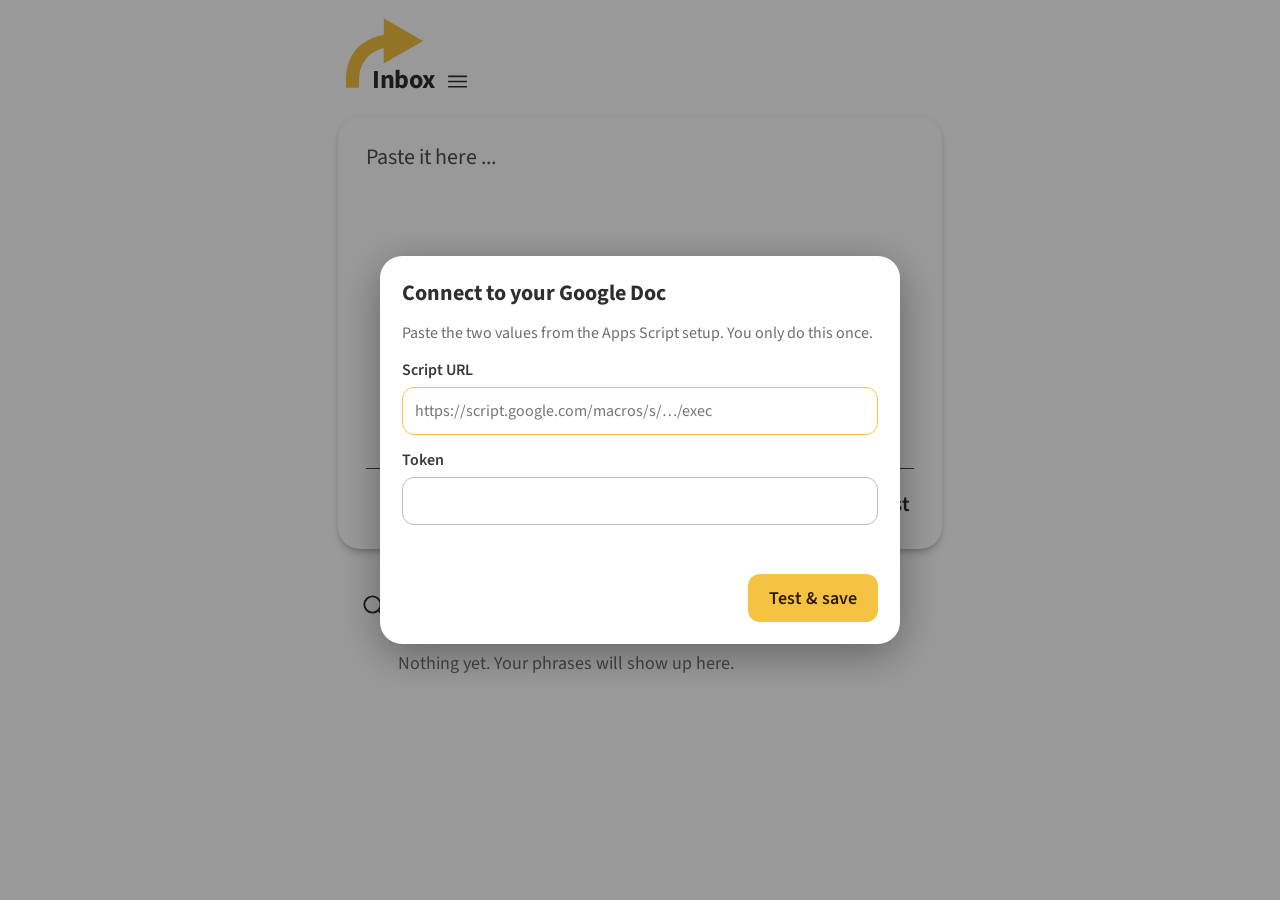
<file: index.html>
<!doctype html>
<html lang="en">
<head>
  <meta charset="utf-8">
  <meta name="viewport" content="width=device-width, initial-scale=1, viewport-fit=cover, interactive-widget=resizes-content">
  <title>Inbox</title>
  <meta name="description" content="Capture English phrases into your Google Doc instantly.">
  <meta name="theme-color" content="#FFFFFF" media="(prefers-color-scheme: light)">
  <meta name="theme-color" content="#1B1B1D" media="(prefers-color-scheme: dark)">
  <meta name="color-scheme" content="light dark">
  <link rel="manifest" href="manifest.webmanifest">
  <link rel="icon" type="image/png" sizes="32x32" href="icons/favicon-32.png">
  <link rel="apple-touch-icon" href="icons/apple-touch-icon.png">
  <link rel="preconnect" href="https://fonts.googleapis.com">
  <link rel="preconnect" href="https://fonts.gstatic.com" crossorigin>
  <link rel="stylesheet" href="https://fonts.googleapis.com/css2?family=Source+Sans+3:wght@400;600;700&display=swap">
  <link rel="stylesheet" href="style.css">
</head>
<body>
  <header class="bar">
    <div class="brand">
      <svg class="arrow" viewBox="224 218 556 502" aria-hidden="true">
        <path d="M224 720V668C224 470 335 370 497 337V218L780 382 496 545V433C385 465 318 545 318 668V720Z"/>
      </svg>
      <h1>Inbox</h1>
    </div>
    <div class="menu-wrap">
      <button id="menuBtn" class="menu-btn" aria-label="Menu" aria-haspopup="true" aria-expanded="false">
        <svg viewBox="0 0 24 24" aria-hidden="true"><path d="M3 7h18M3 12h18M3 17h18"/></svg>
      </button>
      <div id="menu" class="menu" role="menu" hidden>
        <p class="menu-info"><span id="count">…</span> waiting in your doc</p>
        <p class="menu-info" id="toSend" hidden></p>
        <p class="menu-info menu-off" id="offline" hidden>You're offline. Entries will send later.</p>
        <button type="button" role="menuitem" id="sendNow" hidden>Send now</button>
        <button type="button" role="menuitem" id="openSettings">Connection settings</button>
      </div>
    </div>
  </header>

  <main>
    <form id="composer" class="card" autocomplete="off">
      <label for="text" class="sr-only">Phrase</label>
      <textarea id="text" placeholder="Paste it here ..." autofocus
                enterkeyhint="enter" spellcheck="true" autocapitalize="sentences" dir="auto"></textarea>
      <div class="card-foot">
        <button type="button" id="mic" class="mic" aria-label="Hold to speak">
          <svg viewBox="0 0 24 24" aria-hidden="true">
            <rect x="8.5" y="2.5" width="7" height="12" rx="3.5"/>
            <path class="mic-grill" d="M10.5 6h3M10.5 8.5h3M10.5 11h3"/>
            <path class="mic-stand" d="M5.5 11a6.5 6.5 0 0 0 13 0M12 17.5v4M8.5 21.5h7"/>
          </svg>
        </button>
        <span id="listening" class="listening" hidden>Listening…</span>
        <button type="submit" id="post" class="post">Post</button>
      </div>
    </form>

    <div class="search">
      <svg viewBox="0 0 24 24" aria-hidden="true"><circle cx="10" cy="10" r="6.5"/><path d="M15 15l6 6"/></svg>
      <input id="search" type="search" dir="auto" placeholder="Search ..." aria-label="Search your entries">
    </div>

    <ul id="list" class="timeline"></ul>
    <p id="empty" class="empty" hidden>Nothing yet. Your phrases will show up here.</p>
    <button type="button" id="more" class="more" aria-label="Show more" hidden>
      <svg viewBox="0 0 24 24" aria-hidden="true"><circle cx="12" cy="5" r="1.6"/><circle cx="12" cy="12" r="1.6"/><circle cx="12" cy="19" r="1.6"/></svg>
    </button>
  </main>

  <dialog id="settings" class="sheet">
    <form method="dialog" id="settingsForm">
      <h2>Connect to your Google Doc</h2>
      <p class="hint">Paste the two values from the Apps Script setup. You only do this once.</p>
      <label>Script URL
        <input id="setUrl" type="url" inputmode="url" placeholder="https://script.google.com/macros/s/…/exec" required>
      </label>
      <label>Token
        <input id="setToken" type="text" autocapitalize="off" autocorrect="off" spellcheck="false" required>
      </label>
      <p id="settingsMsg" class="msg" role="status"></p>
      <div class="sheet-actions">
        <button type="button" id="cancelSettings" class="btn btn-ghost">Cancel</button>
        <button type="submit" id="saveSettings" class="btn btn-primary">Test &amp; save</button>
      </div>
    </form>
  </dialog>

  <div id="toast" class="toast" role="status" aria-live="polite"></div>

  <script src="core.js"></script>
  <script src="tagger.js"></script>
  <script src="app.js"></script>
</body>
</html>
</file>
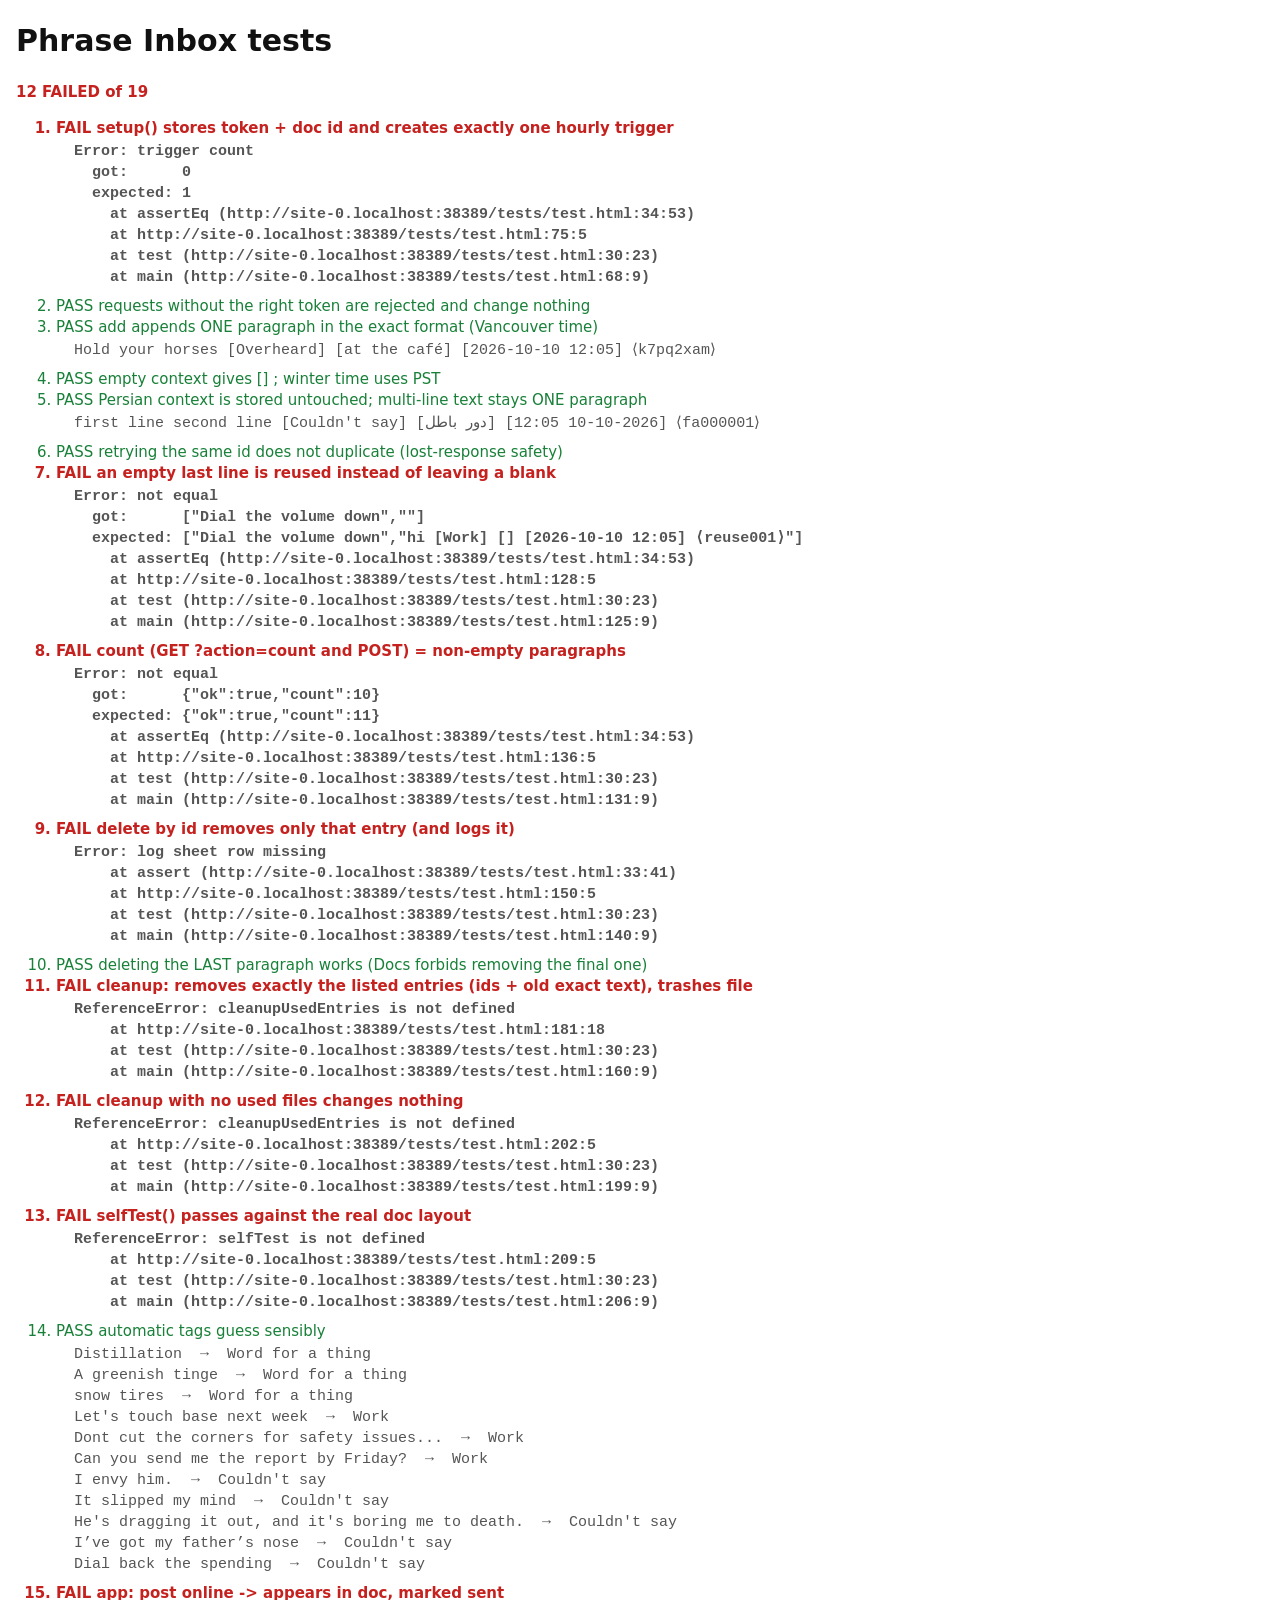
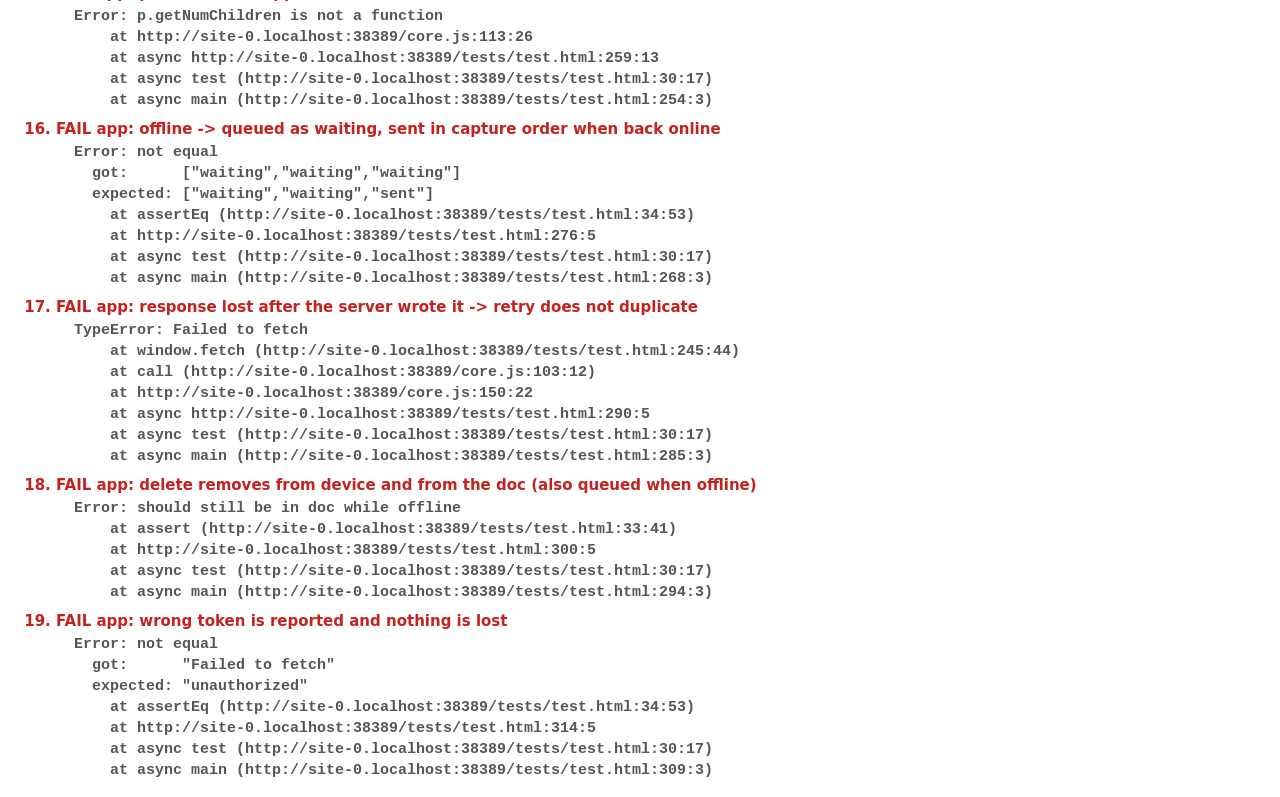
<file: tests/test.html>
<!doctype html>
<html lang="en">
<head>
<meta charset="utf-8">
<meta name="viewport" content="width=device-width, initial-scale=1">
<title>Phrase Inbox tests</title>
<style>
  body { font: 15px/1.4 system-ui, sans-serif; margin: 16px; background: #fff; color: #111; }
  .pass { color: #188038; } .fail { color: #c5221f; font-weight: 700; }
  pre { white-space: pre-wrap; margin: 2px 0 8px 18px; color: #555; }
</style>
</head>
<body>
<h1>Phrase Inbox tests</h1>
<p id="summary">Running…</p>
<ol id="out"></ol>
<script src="gas-mocks.js"></script>
<script>
var results = [];
function log(ok, name, detail) {
  results.push({ ok: ok, name: name, detail: detail });
  var li = document.createElement('li');
  li.className = ok ? 'pass' : 'fail';
  li.textContent = (ok ? 'PASS  ' : 'FAIL  ') + name;
  if (detail) { var pre = document.createElement('pre'); pre.textContent = detail; li.appendChild(pre); }
  document.getElementById('out').appendChild(li);
}
function eq(a, b) { return JSON.stringify(a) === JSON.stringify(b); }
async function test(name, fn) {
  try { var d = await fn(); log(true, name, d || ''); }
  catch (e) { log(false, name, e && e.stack || String(e)); }
}
function assert(c, msg) { if (!c) throw new Error(msg || 'assertion failed'); }
function assertEq(a, b, msg) { if (!eq(a, b)) throw new Error((msg || 'not equal') + '\n  got:      ' + JSON.stringify(a) + '\n  expected: ' + JSON.stringify(b)); }

function post(body) { return JSON.parse(doPost({ postData: { contents: JSON.stringify(body) } }).getContent()); }
function get(params) { return JSON.parse(doGet({ parameter: params }).getContent()); }
function docTexts() { return GAS.state().body.texts(); }

// Some lines copied from the real doc (with zero-width spaces and trailing spaces).
var REAL = [
  '  ',
  "It's a vicious circle. (رایج‌ترین و دقیق‌ترین معادل برای \"دور باطل\")",
  '​It\'s like a catch-22. (برای موقعیتی که در یک بن‌بست منطقی)',
  '  ',
  "​He's dragging it out, and it's boring me to death.",
  '(داره قضیه رو کش میده و داره حوصله‌ام رو سر می‌بره/مرگم میده.)',
  'Distillation',
  'تقطیر',
  'Dial the volume down ',
  'Dial back the spending',
  'A greenish tinge ',
  'This transformed into that.'
];

(async function main() {
  var src = await (await fetch('../apps-script/Code.gs', { cache: 'no-store' })).text();
  (0, eval)(src);
  var TOKEN;

  function fresh(lines) {
    GAS.reset(lines);
    setup();
    TOKEN = GAS.state().props.TOKEN;
  }

  // ------------------------------------------------------------ Apps Script
  await test('setup() stores token + doc id and creates exactly one hourly trigger', function () {
    fresh(REAL.slice());
    setup(); setup();
    var s = GAS.state();
    assert(TOKEN && TOKEN.length >= 32, 'token too short');
    assertEq(s.props.TOKEN, TOKEN, 'token changed on re-run');
    assertEq(s.props.DOC_ID, s.docId);
    assertEq(s.triggers.length, 1, 'trigger count');
    assertEq(s.triggers[0].spec, { fn: 'cleanupUsedEntries', hours: 1 });
    assert(s.logs.some(function (l) { return l.indexOf(TOKEN) !== -1; }), 'token not logged');
  });

  await test('requests without the right token are rejected and change nothing', function () {
    fresh(REAL.slice());
    var before = docTexts();
    assertEq(post({ action: 'add', id: 'abcd1234', text: 'x' }), { ok: false, error: 'unauthorized' });
    assertEq(post({ action: 'add', id: 'abcd1234', text: 'x', token: 'wrong' }), { ok: false, error: 'unauthorized' });
    assertEq(get({ action: 'count' }), { ok: false, error: 'unauthorized' });
    assertEq(post({ action: 'delete', id: 'abcd1234', token: '' }), { ok: false, error: 'unauthorized' });
    assertEq(docTexts(), before);
  });

  await test('add appends ONE paragraph in the exact format (Vancouver time)', function () {
    fresh(REAL.slice());
    var ts = Date.UTC(2026, 9, 10, 19, 5); // 12:05 PDT
    var r = post({ token: TOKEN, action: 'add', id: 'k7pq2xam', text: 'Hold your horses', tag: 'Overheard', context: 'at the café', ts: ts });
    assertEq(r, { ok: true, id: 'k7pq2xam' });
    var t = docTexts();
    assertEq(t.length, REAL.length + 1);
    assertEq(t[t.length - 1], 'Hold your horses [Overheard] [at the café] [2026-10-10 12:05] ⟨k7pq2xam⟩');
    return t[t.length - 1];
  });

  await test('empty context gives [] ; winter time uses PST', function () {
    fresh(REAL.slice());
    post({ token: TOKEN, action: 'add', id: 'aaaa1111', text: 'snow tires', tag: 'Word for a thing', context: '', ts: Date.UTC(2026, 11, 1, 8, 30) });
    var t = docTexts();
    assertEq(t[t.length - 1], 'snow tires [Word for a thing] [] [2026-12-01 00:30] ⟨aaaa1111⟩');
  });

  await test('Persian context is stored untouched; multi-line text stays ONE paragraph', function () {
    fresh(REAL.slice());
    post({ token: TOKEN, action: 'add', id: 'fa000001', text: 'first line\nsecond line', tag: "Couldn't say", context: 'دور باطل', ts: Date.UTC(2026, 9, 10, 19, 5) });
    var t = docTexts();
    assertEq(t.length, REAL.length + 1);
    assertEq(t[t.length - 1], "first line second line [Couldn't say] [دور باطل] [2026-10-10 12:05] ⟨fa000001⟩");
    return t[t.length - 1];
  });

  await test('retrying the same id does not duplicate (lost-response safety)', function () {
    fresh(REAL.slice());
    var p = { token: TOKEN, action: 'add', id: 'dup12345', text: 'once', tag: 'Work', ts: Date.now() };
    post(p);
    assertEq(post(p), { ok: true, id: 'dup12345', duplicate: true });
    assertEq(docTexts().filter(function (x) { return x.indexOf('⟨dup12345⟩') !== -1; }).length, 1);
  });

  await test('an empty last line is reused instead of leaving a blank', function () {
    fresh(['Dial the volume down', '']);
    post({ token: TOKEN, action: 'add', id: 'reuse001', text: 'hi', tag: 'Work', ts: Date.UTC(2026, 9, 10, 19, 5) });
    assertEq(docTexts(), ['Dial the volume down', 'hi [Work] [] [2026-10-10 12:05] ⟨reuse001⟩']);
  });

  await test('count (GET ?action=count and POST) = non-empty paragraphs', function () {
    fresh(REAL.slice().concat(['​', '   ']));
    var expected = REAL.filter(function (x) { return x.trim(); }).length;
    assertEq(get({ action: 'count', token: TOKEN }), { ok: true, count: expected });
    post({ token: TOKEN, action: 'add', id: 'cnt00001', text: 'one more', tag: 'Work', ts: Date.now() });
    assertEq(post({ action: 'count', token: TOKEN }), { ok: true, count: expected + 1 });
    return 'count = ' + (expected + 1);
  });

  await test('delete by id removes only that entry (and logs it)', function () {
    fresh(REAL.slice());
    post({ token: TOKEN, action: 'add', id: 'keep0001', text: 'keep me', tag: 'Work', ts: Date.now() });
    post({ token: TOKEN, action: 'add', id: 'gone0001', text: 'oops', tag: 'Work', ts: Date.now() });
    post({ token: TOKEN, action: 'add', id: 'keep0002', text: 'keep me too', tag: 'Work', ts: Date.now() });
    var before = docTexts();
    assertEq(post({ token: TOKEN, action: 'delete', id: 'gone0001' }), { ok: true, removed: 1 });
    assertEq(docTexts(), before.filter(function (x) { return x.indexOf('⟨gone0001⟩') === -1; }));
    assertEq(post({ token: TOKEN, action: 'delete', id: 'gone0001' }), { ok: true, removed: 0 });
    var sheet = GAS.state().sheets[GAS.state().props.LOG_SHEET_ID];
    assert(sheet && sheet.rows.length === 2 && sheet.rows[1][1] === 'app delete', 'log sheet row missing');
  });

  await test('deleting the LAST paragraph works (Docs forbids removing the final one)', function () {
    fresh(['Dial back the spending']);
    post({ token: TOKEN, action: 'add', id: 'last0001', text: 'end', tag: 'Work', ts: Date.now() });
    assertEq(post({ token: TOKEN, action: 'delete', id: 'last0001' }), { ok: true, removed: 1 });
    assertEq(docTexts(), ['Dial back the spending', '']);
  });

  await test('cleanup: removes exactly the listed entries (ids + old exact text), trashes file', function () {
    fresh(REAL.slice());
    var ts = Date.UTC(2026, 9, 10, 19, 5);
    ['id000001', 'id000002', 'id000003', 'keepid01'].forEach(function (id, i) {
      post({ token: TOKEN, action: 'add', id: id, text: 'entry ' + i, tag: 'Work', ts: ts });
    });
    var before = docTexts();
    var s = GAS.state();
    var used = s.anki.createFile('inbox-used-2026-10-10.txt', [
      'id000001',                                   // bare id
      '⟨id000002⟩',                                 // bracketed id
      'entry 2 [Work] [] [2026-10-10 12:05] ⟨id000003⟩', // whole entry line
      "He's dragging it out, and it's boring me to death.", // old line (doc has zero-width space)
      'Dial the volume down',                       // old line (doc has trailing space)
      'Not in the doc at all',                      // unmatched -> nothing deleted
      '',
      'Dial'                                        // partial text must NOT match "Dial back the spending"
    ].join('\r\n'));
    var other = s.anki.createFile('notes.txt', 'Distillation\n');
    var other2 = s.anki.createFile('inbox-used-x.csv', 'Distillation\n');

    var report = cleanupUsedEntries();

    var removedExpected = [
      before.find(function (x) { return x.indexOf('⟨id000001⟩') !== -1; }),
      before.find(function (x) { return x.indexOf('⟨id000002⟩') !== -1; }),
      before.find(function (x) { return x.indexOf('⟨id000003⟩') !== -1; }),
      "​He's dragging it out, and it's boring me to death.",
      'Dial the volume down '
    ];
    assertEq(docTexts(), before.filter(function (x) { return removedExpected.indexOf(x) === -1; }), 'doc after cleanup');
    assert(used.isTrashed(), 'used file not trashed');
    assert(!other.isTrashed() && !other2.isTrashed(), 'non-matching files must be left alone');
    assertEq(report, { files: 1, removed: 5, unmatched: 2 });
    var rows = s.sheets[s.props.LOG_SHEET_ID].rows;
    assertEq(rows.length, 1 + 5 + 2, 'log rows');
    return 'removed 5, unmatched 2 ("Not in the doc at all", "Dial"); notes.txt and .csv untouched';
  });

  await test('cleanup with no used files changes nothing', function () {
    fresh(REAL.slice());
    var before = docTexts();
    assertEq(cleanupUsedEntries(), { files: 0, removed: 0, unmatched: 0 });
    assertEq(docTexts(), before);
  });

  await test('selfTest() passes against the real doc layout', function () {
    fresh(REAL.slice());
    var before = docTexts();
    selfTest();
    assert(GAS.state().logs.some(function (l) { return l.indexOf('PASS') !== -1; }), 'no PASS log');
    assertEq(docTexts().slice(0, before.length), before);
  });

  // ------------------------------------------------------------ automatic tags
  await new Promise(function (r) { var s = document.createElement('script'); s.src = '../tagger.js'; s.onload = r; document.head.appendChild(s); });
  await test('automatic tags guess sensibly', function () {
    var cases = {
      'Distillation': 'Word for a thing',
      'A greenish tinge': 'Word for a thing',
      'snow tires': 'Word for a thing',
      "Let's touch base next week": 'Work',
      'Dont cut the corners for safety issues...': 'Work',
      'Can you send me the report by Friday?': 'Work',
      'I envy him.': "Couldn't say",
      'It slipped my mind': "Couldn't say",
      "He's dragging it out, and it's boring me to death.": "Couldn't say",
      'I’ve got my father’s nose': "Couldn't say",
      'Dial back the spending': "Couldn't say"
    };
    var wrong = Object.keys(cases).filter(function (k) { return guessTag(k) !== cases[k]; })
      .map(function (k) { return k + ' -> ' + guessTag(k) + ' (expected ' + cases[k] + ')'; });
    assert(!wrong.length, wrong.join('\n'));
    return Object.keys(cases).map(function (k) { return k + '  →  ' + cases[k]; }).join('\n');
  });

  // ------------------------------------------------------------ app sync (core.js) against Code.gs
  await new Promise(function (r) { var q = indexedDB.deleteDatabase('phrase-inbox'); q.onsuccess = q.onerror = q.onblocked = r; });
  await new Promise(function (r) { var s = document.createElement('script'); s.src = '../core.js'; s.onload = r; document.head.appendChild(s); });

  var URL_ = 'https://script.google.com/macros/s/TEST/exec';
  var net = { online: true, loseResponse: false, calls: 0 };
  window.fetch = function (url, opts) {
    if (url !== URL_) return Promise.reject(new TypeError('unexpected url ' + url));
    net.calls++;
    if (!net.online) return Promise.reject(new TypeError('Failed to fetch'));
    var out = doPost({ postData: { contents: opts.body } }).getContent();
    if (net.loseResponse) { net.loseResponse = false; return Promise.reject(new TypeError('connection reset')); }
    assert(opts.headers['Content-Type'].indexOf('text/plain') === 0, 'must be a simple (no-preflight) request');
    return Promise.resolve(new Response(out));
  };

  function statuses() { return PI.allEntries().then(function (l) { return l.map(function (e) { return e.status; }); }); }

  await test('app: post online -> appears in doc, marked sent', async function () {
    fresh(['']);
    await PI.saveSettings({ url: URL_, token: TOKEN });
    var e = await PI.addEntry({ text: 'Break the ice', tag: "Couldn't say", context: 'یخ را شکستن' });
    assertEq(await statuses(), ['waiting']);
    var r = await PI.flush();
    assertEq(r, { sent: 1, pending: 0 });
    assertEq(await statuses(), ['sent']);
    assert(docTexts()[0].indexOf("Break the ice [Couldn't say] [یخ را شکستن] [") === 0, docTexts()[0]);
    assert(docTexts()[0].endsWith('⟨' + e.id + '⟩'));
    assertEq(await PI.count(), 1);
    return docTexts()[0];
  });

  await test('app: offline -> queued as waiting, sent in capture order when back online', async function () {
    net.online = false;
    await PI.addEntry({ text: 'offline one', tag: 'Overheard', context: '' });
    await new Promise(function (r) { setTimeout(r, 5); });
    await PI.addEntry({ text: 'offline two', tag: 'Work', context: '' });
    var failed = false;
    try { await PI.flush(); } catch (err) { failed = true; }
    assert(failed, 'flush should fail offline');
    assertEq(await statuses(), ['waiting', 'waiting', 'sent']);
    assertEq(docTexts().length, 1);
    net.online = true;
    assertEq(await PI.flush(), { sent: 2, pending: 0 });
    assertEq(await statuses(), ['sent', 'sent', 'sent']);
    var t = docTexts();
    assert(t[1].indexOf('offline one') === 0 && t[2].indexOf('offline two') === 0, 'order: ' + JSON.stringify(t));
  });

  await test('app: response lost after the server wrote it -> retry does not duplicate', async function () {
    net.loseResponse = true;
    await PI.addEntry({ text: 'flaky network', tag: 'Work', context: '' });
    try { await PI.flush(); } catch (err) { /* expected */ }
    assertEq((await statuses())[0], 'waiting');
    await PI.flush();
    assertEq(docTexts().filter(function (x) { return x.indexOf('flaky network') === 0; }).length, 1);
  });

  await test('app: delete removes from device and from the doc (also queued when offline)', async function () {
    var list = await PI.allEntries();
    var target = list.find(function (e) { return e.text === 'offline one'; });
    net.online = false;
    await PI.deleteEntry(target.id);
    try { await PI.flush(); } catch (err) { /* offline */ }
    assert(docTexts().some(function (x) { return x.indexOf('offline one') === 0; }), 'should still be in doc while offline');
    assert((await PI.getEntry(target.id)).status === 'delete');
    net.online = true;
    await PI.flush();
    assert(!docTexts().some(function (x) { return x.indexOf('offline one') === 0; }), 'still in doc');
    assert(!(await PI.getEntry(target.id)), 'still on device');
    assertEq(docTexts().length, 3);
  });

  await test('app: wrong token is reported and nothing is lost', async function () {
    await PI.saveSettings({ url: URL_, token: 'nope' });
    await PI.addEntry({ text: 'kept safe', tag: 'Work', context: '' });
    var msg = '';
    try { await PI.flush(); } catch (err) { msg = err.message; }
    assertEq(msg, 'unauthorized');
    assertEq((await statuses())[0], 'waiting');
    await PI.saveSettings({ url: URL_, token: TOKEN });
    await PI.flush();
    assertEq((await statuses())[0], 'sent');
  });

  var failed = results.filter(function (r) { return !r.ok; }).length;
  document.getElementById('summary').textContent = failed ? failed + ' FAILED of ' + results.length : 'All ' + results.length + ' tests passed';
  document.getElementById('summary').className = failed ? 'fail' : 'pass';
  window.TEST_DONE = { total: results.length, failed: failed };
})();
</script>
</body>
</html>
</file>
<file: style.css>
:root {
  --bg: #FFFFFF;
  --card: #FFFFFF;
  --text: #3A3A3A;
  --strong: #2E2E2E;
  --muted: #6E6E6E;
  --faint: #9A9A9A;
  --line: #4A4A4A;
  --rule: #BDBDBD;
  --accent: #F6C242;
  --accent-deep: #D99A1E;
  --fold: #E6E6E6;
  --ok: #1E9E4A;
  --wait: #D9822B;
  --danger: #D93025;
  --card-shadow: 0 6px 10px -4px rgba(0, 0, 0, .28), 0 1px 4px rgba(0, 0, 0, .10);
  --menu-shadow: 0 8px 28px rgba(0, 0, 0, .18);
  --font: "Source Sans 3", "Myriad Pro", "Segoe UI", Roboto, "Noto Sans", "Noto Sans Arabic", system-ui, sans-serif;
  color-scheme: light;
}
@media (prefers-color-scheme: dark) {
  :root {
    --bg: #1B1B1D;
    --card: #262628;
    --text: #E6E6E6;
    --strong: #F4F4F4;
    --muted: #A8A8A8;
    --faint: #7C7C7C;
    --line: #BDBDBD;
    --rule: #4A4A4C;
    --ok: #4CC877;
    --wait: #F2B35A;
    --danger: #FF7B72;
    --card-shadow: 0 6px 14px -4px rgba(0, 0, 0, .7);
    --menu-shadow: 0 8px 28px rgba(0, 0, 0, .6);
    color-scheme: dark;
  }
}

* { box-sizing: border-box; }
[hidden] { display: none !important; }
html { -webkit-text-size-adjust: 100%; }
body {
  margin: 0; background: var(--bg); color: var(--text);
  font: 18px/1.4 var(--font);
  -webkit-tap-highlight-color: transparent;
}
button, input, textarea { font: inherit; color: inherit; }
button { cursor: pointer; }
.sr-only { position: absolute; width: 1px; height: 1px; overflow: hidden; clip: rect(0 0 0 0); white-space: nowrap; }
svg { width: 24px; height: 24px; flex: none; }

/* ---------- header */
.bar {
  position: relative; display: flex; align-items: flex-end; gap: 10px;
  padding: calc(env(safe-area-inset-top) + 18px) 24px 10px 26px;
  max-width: 640px; margin: 0 auto;
}
/* Arrow wraps the title: head above it, tail curving down on its left. */
.brand { position: relative; display: flex; align-items: flex-end; height: 75px; padding-left: 26px; }
/* bottom: 5px puts the tail's end on the title's baseline */
.brand .arrow { position: absolute; left: 0; bottom: 5px; width: 77px; height: 70px; fill: var(--accent); }
.bar h1 {
  position: relative; margin: 0; line-height: 1;
  font-size: 26px; font-weight: 700; color: var(--strong); letter-spacing: -.01em;
}
.menu-wrap { margin: 0 0 -12px -11px; }
.menu-btn {
  width: 48px; height: 48px; display: grid; place-items: center;
  border: 0; border-radius: 12px; background: transparent; color: var(--strong);
}
.menu-btn svg { width: 25px; height: 25px; fill: none; stroke: currentColor; stroke-width: 1.6; }
.menu-btn:active, .menu-btn[aria-expanded="true"] { background: rgba(127, 127, 127, .14); }
.menu {
  position: absolute; top: calc(100% - 2px); left: 90px; z-index: 20;
  width: min(280px, calc(100vw - 108px));
  background: var(--card); border-radius: 14px; box-shadow: var(--menu-shadow);
  padding: 8px; display: grid;
}
.menu-info { margin: 0; padding: 8px 12px; font-size: 15px; color: var(--muted); }
.menu-info span { font-weight: 700; color: var(--strong); }
.menu-off { color: var(--wait); }
.menu button {
  text-align: left; border: 0; background: transparent; padding: 12px; min-height: 48px;
  border-radius: 10px; font-size: 17px; color: var(--strong);
}
.menu button:active { background: rgba(127, 127, 127, .14); }
.menu-info + button { border-top: 1px solid var(--rule); border-radius: 0 0 10px 10px; margin-top: 4px; }

main { max-width: 640px; margin: 0 auto; padding: 14px 18px calc(env(safe-area-inset-bottom) + 28px); }

/* ---------- card */
.card {
  background: var(--card); border-radius: 22px; box-shadow: var(--card-shadow);
  padding: 26px 28px 16px; display: flex; flex-direction: column;
  height: min(48dvh, 470px); min-height: 230px;
}
textarea {
  flex: 1; width: 100%; resize: none; border: 0; outline: none; background: transparent;
  padding: 0; font-size: 22px; line-height: 1.35; color: var(--strong); unicode-bidi: plaintext;
}
textarea::placeholder { color: var(--text); opacity: .9; }
.card-foot {
  display: flex; align-items: center; gap: 12px;
  border-top: 1.5px solid var(--line); margin-top: 12px; padding-top: 8px;
}
.mic {
  width: 56px; height: 56px; margin-left: -6px; display: grid; place-items: center;
  border: 0; border-radius: 50%; background: transparent; color: var(--strong);
  touch-action: none; user-select: none; -webkit-user-select: none; -webkit-touch-callout: none;
  transition: background .15s, transform .15s;
}
.mic svg { width: 26px; height: 26px; fill: none; stroke: currentColor; stroke-width: 1.5; stroke-linecap: round; }
.mic svg rect { fill: currentColor; stroke: none; }
.mic svg .mic-grill { stroke: var(--card); stroke-width: 1.1; }
.mic.on { background: var(--accent); color: #fff; transform: scale(1.12); box-shadow: 0 0 0 8px rgba(246, 194, 66, .25); animation: ring 1.2s infinite; }
.mic.on svg .mic-grill { stroke: var(--accent); }
@keyframes ring { 50% { box-shadow: 0 0 0 14px rgba(246, 194, 66, .12); } }
.listening { flex: 1; font-size: 15px; color: var(--accent-deep); }
.post {
  margin-left: auto; border: 0; background: transparent; color: var(--strong);
  font-size: 21px; font-weight: 600; padding: 6px 4px 6px 16px; min-height: 52px;
}
.post:active { color: var(--accent-deep); }

/* ---------- search */
.search {
  display: flex; align-items: center; gap: 12px; margin: 34px 0 6px; padding: 0 22px;
  color: var(--strong);
}
.search svg { width: 30px; height: 30px; fill: none; stroke: currentColor; stroke-width: 1.5; }
#search {
  flex: 1; min-height: 48px; border: 0; outline: none; background: transparent;
  font-size: 22px; color: var(--strong); unicode-bidi: plaintext;
}
#search::placeholder { color: var(--text); opacity: .9; }
#search::-webkit-search-cancel-button { filter: grayscale(1); }

/* ---------- timeline */
.timeline { list-style: none; margin: 0 0 0 34px; padding: 12px 0 0 26px; border-left: 1.5px solid var(--rule); }
.entry { padding: 16px 0 10px; }
.entry-main { display: block; width: 100%; text-align: left; border: 0; background: transparent; padding: 0; }
.entry-text {
  display: block; font-size: 18px; line-height: 1.3; color: var(--strong);
  white-space: nowrap; overflow: hidden; text-overflow: ellipsis; unicode-bidi: plaintext;
}
.entry.open .entry-text { white-space: normal; overflow-wrap: anywhere; }
.entry-meta { display: flex; flex-wrap: wrap; align-items: center; gap: 2px 8px; margin-top: 6px; font-size: 12.5px; color: var(--muted); }
.state { display: inline-flex; align-items: center; gap: 3px; font-size: 13.5px; }
.state svg { width: 14px; height: 14px; fill: none; stroke: currentColor; stroke-width: 2; }
.state-sent { color: var(--ok); }
.state-waiting, .state-sending { color: var(--wait); }
.entry-extra { display: none; align-items: center; gap: 12px; margin-top: 10px; }
.entry.open .entry-extra { display: flex; }
.tag { font-size: 14px; color: var(--muted); border: 1px solid var(--rule); border-radius: 999px; padding: 3px 10px; }
.del {
  margin-left: auto; border: 0; background: transparent; color: var(--danger);
  font-size: 16px; font-weight: 600; min-height: 44px; padding: 0 8px;
}
.empty { color: var(--muted); margin: 20px 0 0 60px; }
.more {
  display: grid; place-items: center; width: 48px; height: 48px; margin: 4px 0 0 11px;
  border: 0; background: transparent; color: var(--faint); border-radius: 50%;
}
.more svg { fill: currentColor; width: 28px; height: 28px; }

/* ---------- settings sheet */
.sheet {
  border: 0; padding: 0; border-radius: 22px; width: min(520px, calc(100vw - 32px));
  background: var(--card); color: var(--text); box-shadow: 0 10px 40px rgba(0, 0, 0, .35);
}
.sheet::backdrop { background: rgba(0, 0, 0, .4); }
.sheet form { padding: 22px; display: grid; gap: 14px; }
.sheet h2 { margin: 0; font-size: 22px; color: var(--strong); }
.hint { margin: 0; color: var(--muted); font-size: 16px; }
.sheet label { display: grid; gap: 6px; font-weight: 600; font-size: 16px; }
.sheet input {
  min-height: 48px; padding: 0 12px; border-radius: 12px; border: 1px solid var(--rule);
  background: var(--bg); outline: none; font-weight: 400; width: 100%;
}
.sheet input:focus { border-color: var(--accent); }
.msg { margin: 0; min-height: 1.4em; font-size: 15px; }
.msg.err { color: var(--danger); }
.msg.ok { color: var(--ok); }
.sheet-actions { display: flex; gap: 8px; justify-content: flex-end; }
.btn { min-height: 48px; padding: 0 20px; border-radius: 12px; border: 1px solid transparent; font-weight: 600; }
.btn-primary { background: var(--accent); color: #2B1A00; }
.btn-primary:disabled { opacity: .5; }
.btn-ghost { background: transparent; border-color: var(--rule); }

/* ---------- toast */
.toast {
  position: fixed; left: 50%; bottom: calc(env(safe-area-inset-bottom) + 22px); transform: translate(-50%, 40px);
  background: #2E2E2E; color: #fff; padding: 12px 18px; border-radius: 12px; font-size: 16px;
  opacity: 0; pointer-events: none; transition: .2s; max-width: calc(100vw - 32px);
}
.toast.show { opacity: 1; transform: translate(-50%, 0); }
</file>
